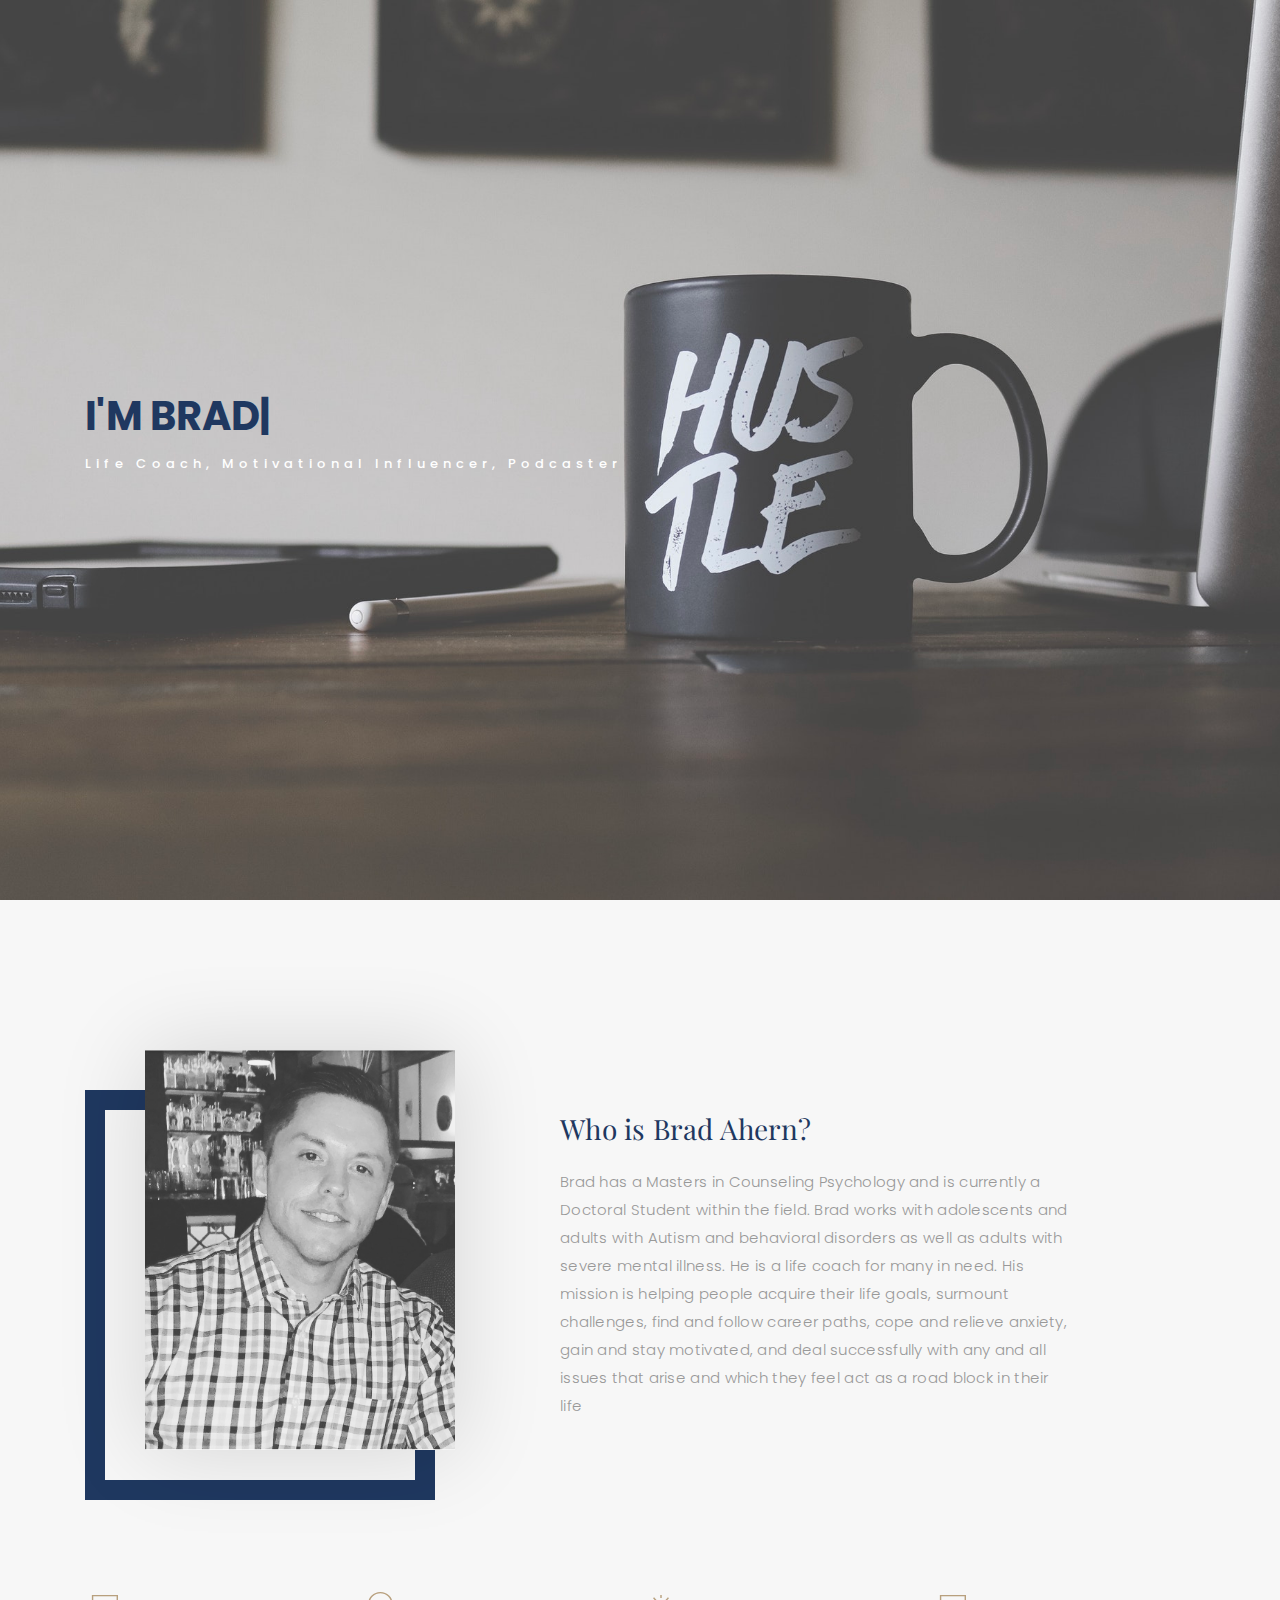
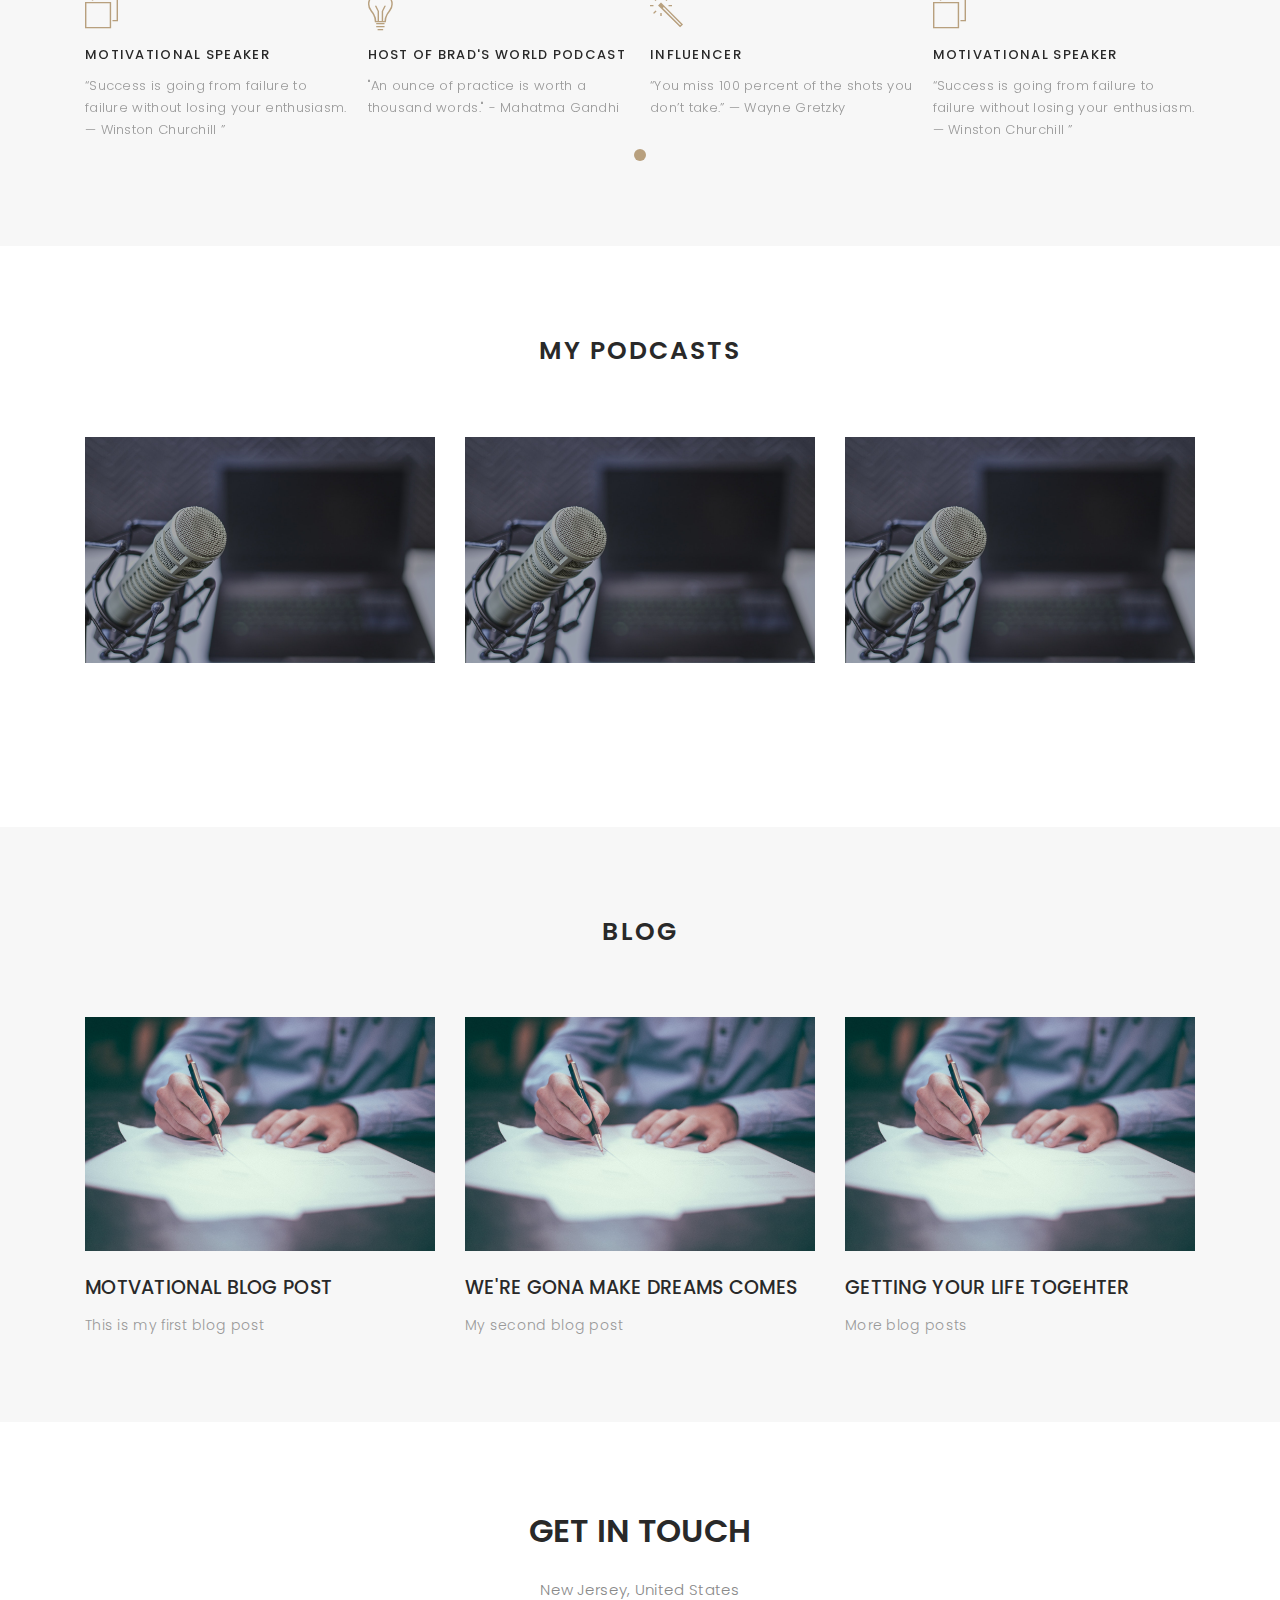
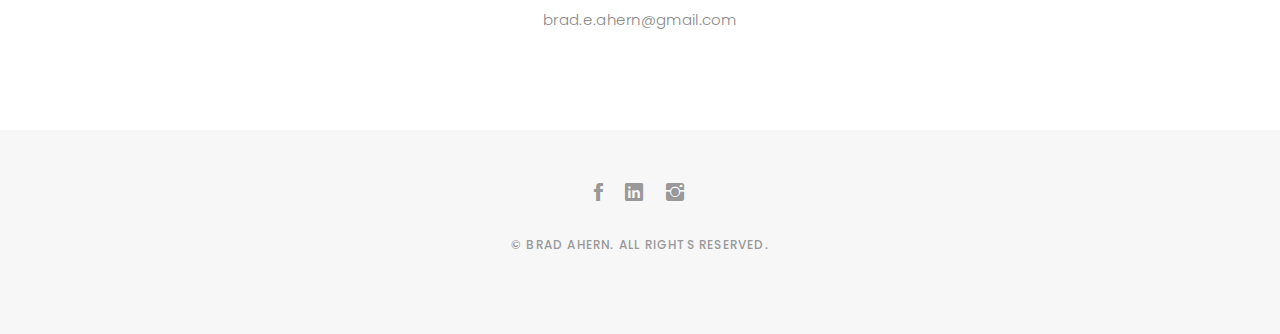
<file: index.html>
<!DOCTYPE html>
<html lang="en">

<head>
  <!-- meta -->
  <meta charset="utf-8">
  <meta content="width=device-width, initial-scale=1.0" name="viewport">

  <title>Brad's World</title>
  <meta content="" name="keywords">
  <meta content="" name="description">

  <!-- Google Fonts -->
  <link href="https://fonts.googleapis.com/css?family=Poppins:300,300i,400,400i,500,500i,600,600i,700,700i|Playfair+Display:400,400i,700,700i,900,900i" rel="stylesheet">

  <!-- Bootstrap CSS File -->
  <link href="lib/bootstrap/css/bootstrap.min.css" rel="stylesheet">

  <!-- Libraries CSS Files -->
  <link href="lib/ionicons/css/ionicons.min.css" rel="stylesheet">
  <link href="lib/owlcarousel/assets/owl.carousel.min.css" rel="stylesheet">
  <link href="lib/magnific-popup/magnific-popup.css" rel="stylesheet">
  <link href="lib/hover/hover.min.css" rel="stylesheet">

  <!-- Main Stylesheet File -->
  <link href="css/style.css" rel="stylesheet">

  <!-- Responsive css -->
  <link href="css/responsive.css" rel="stylesheet">

  <!-- Favicon -->
  <link rel="shortcut icon" href="images/logo.png">

</head>

<body>

  <!-- start section navbar -->
  <nav id="main-nav">
    <div class="row">
      <div class="container">

        <div class="logo">
          <a href="index.html"><img src="images/logo.png" alt="logo"></a>
        </div>

        <div class="responsive"><i data-icon="m" class="ion-navicon-round"></i></div>

        <ul class="nav-menu list-unstyled">
          <li><a href="#header" class="smoothScroll">Home</a></li>
          <li><a href="#about" class="smoothScroll">About</a></li>
          <li><a href="#portfolio" class="smoothScroll">Podcast</a></li>
          <li><a href="#journal" class="smoothScroll">Blog</a></li>
          <li><a href="#contact" class="smoothScroll">Contact</a></li>
        </ul>

      </div>
    </div>
  </nav>
  <!-- End section navbar -->


  <!-- start section header -->
  <div id="header" class="home">

    <div class="container">
      <div class="header-content">
        <h1>I'm <span class="typed"></span></h1>
        <p>Life Coach, Motivational Influencer, Podcaster</p>
      </div>
    </div>
  </div>
  <!-- End section header -->


  <!-- start section about us -->
  <div id="about" class="paddsection">
    <div class="container">
      <div class="row justify-content-between">

        <div class="col-lg-4 ">
          <div class="div-img-bg">
            <div class="about-img">
              <img src="images/brad.jpg" class="img-responsive" alt="me">
            </div>
          </div>
        </div>

        <div class="col-lg-7">
          <div class="about-descr">

            <p class="p-heading" id="brad">Who is Brad Ahern?<br> </p>
            <p class="separator"> Brad has a Masters in Counseling Psychology and is currently a Doctoral Student within the field. Brad works with adolescents and adults with Autism and behavioral disorders as well as adults with severe mental illness. He is a life coach for many in need. His mission is helping people acquire their life goals, surmount challenges, find and follow career paths, cope and relieve anxiety, gain and stay motivated, and deal successfully with any and all issues that arise and which they feel act as a road block in their life</p>

          </div>

        </div>
      </div>
    </div>
  </div>
  <!-- end section about us -->


  <!-- start section services -->
  <div id="services">
    <div class="container">

        <div class="services-carousel owl-theme">

          <div class="services-block">

            <i class="ion-ios-browsers-outline"></i>
            <span>Motivational Speaker</span>
            <p class="separator">“Success is going from failure to failure without losing your enthusiasm. — Winston Churchill
              ”</p>

          </div>

          <div class="services-block">

            <i class="ion-ios-lightbulb-outline"></i>
            <span>Host of Brad's World Podcast</span>
            <p class="separator">"An ounce of practice is worth a thousand words." - Mahatma Gandhi</p>

          </div>

          <div class="services-block">

            <i class="ion-ios-color-wand-outline"></i>
            <span>Influencer</span>
            <p class="separator">“You miss 100 percent of the shots you don’t take.” — Wayne Gretzky</p>

          </div>
       

         
        </div>

    </div>

  </div>
  <!-- end section services -->


  <!-- start section portfolio -->
  <div id="portfolio" class="text-center paddsection">

    <div class="container">
      <div class="section-title text-center">
        <h2>My Podcasts</h2>
      </div>
    </div>

    <div class="container">
      <div class="row">
        <div class="col-md-12">

          </div>

          <div class="portfolio-container">

            <div class="col-lg-4 col-md-6 portfolio-thumbnail all branding uikits webdesign">
                <a href=".html"><img src="images/microphone.jpeg" class="img-responsive" alt="img"></a>
                
              </a>
            </div>

            <div class="col-lg-4 col-md-6 portfolio-thumbnail all mockups uikits photography">
              <a class="popup-img" href="images/microphone.jpeg">
                <img src="images/microphone.jpeg"  alt="img">
              </a>
            </div>

            <div class="col-lg-4 col-md-6 portfolio-thumbnail all branding webdesig photographyn">
              <a class="popup-img" href="images/microphone.jpeg">
                <img src="images/microphone.jpeg" alt="img">
              </a>
            </div>


          </div>
        </div>
      </div>
    </div>

  </div>
  <!-- End section portfolio -->


  <!-- start section journal -->
  <div id="journal" class="text-left paddsection">

    <div class="container">
      <div class="section-title text-center">
        <h2>Blog</h2>
      </div>
    </div>

    <div class="container">
      <div class="journal-block">
        <div class="row">

          <div class="col-lg-4 col-md-6">
            <div class="journal-info">

              <a href="blog-single.html"><img src="images/blog.jpeg" class="img-responsive" alt="img"></a>

              <div class="journal-txt">

                <h4><a href="blog-single.html">MOTVATIONAL BLOG POST</a></h4>
                <p class="separator">This is my first blog post
                </p>

              </div>

            </div>
          </div>

          <div class="col-lg-4 col-md-6">
            <div class="journal-info">

              <a href="blog-single.html"><img src="images/blog.jpeg" class="img-responsive" alt="img"></a>

              <div class="journal-txt">

                <h4><a href="#blog-single.html">WE'RE GONA MAKE DREAMS COMES</a></h4>
                <p class="separator">My second blog post
                </p>
              </div>
            </div>
          </div>

          <div class="col-lg-4 col-md-6">
            <div class="journal-info">

              <a href="blog-single.html"><img src="images/blog.jpeg" class="img-responsive" alt="img"></a>

              <div class="journal-txt">

                <h4><a href="blog-single.html">GETTING YOUR LIFE TOGEHTER</a></h4>
                <p class="separator">More blog posts
                </p>
              </div>
            </div>
          </div>
        </div>
      </div>
    </div>

  </div>
  <!-- End section journal -->


  <!-- start sectoion contact -->
  <div id="contact" class="paddsection">
    <div class="col-md-4 offset-md-4">
      <div class="text-center">    
        <div class="contact-contact">         
          <h2 class="mb-30">GET IN TOUCH</h2>
          <ul class="contact-details">
            <li><span>New Jersey, United States</span></li>
            <li><span>brad.e.ahern@gmail.com</span></li>
          </ul>
        </div>
      </div>
    </div>
  </div>
  <!-- start sectoion contact -->


  <!-- start section footer -->
  <div id="footer" class="text-center">
    <div class="container">
      <div class="socials-media text-center">

        <ul class="list-unstyled">
          <li><a href="https://www.facebook.com/bradahern2"><i class="ion-social-facebook"></i></a></li>
          <li><a href="https://www.linkedin.com/in/brad-ahern-m-a-678994156/"><i class="ion-social-linkedin"></i></a></li>         
          <li><a href="https://www.instagram.com/bradsworldtho/"><i class="ion-social-instagram"></i></a></li>

        </ul>

      </div>

      <p>&copy; Brad Ahern. All rights reserved.</p>

    </div>
  </div>
  <!-- End section footer -->

  <!-- JavaScript Libraries -->
  <script src="lib/jquery/jquery.min.js"></script>
  <script src="lib/jquery/jquery-migrate.min.js"></script>
  <script src="lib/bootstrap/js/bootstrap.bundle.min.js"></script>
  <script src="lib/typed/typed.js"></script>
  <script src="lib/owlcarousel/owl.carousel.min.js"></script>
  <script src="lib/magnific-popup/magnific-popup.min.js"></script>
  <script src="lib/isotope/isotope.pkgd.min.js"></script>

  <!-- Contact Form JavaScript File -->
  <script src="contactform/contactform.js"></script>

  <!-- Template Main Javascript File -->
  <script src="js/main.js"></script>

</body>

</html>
</file>
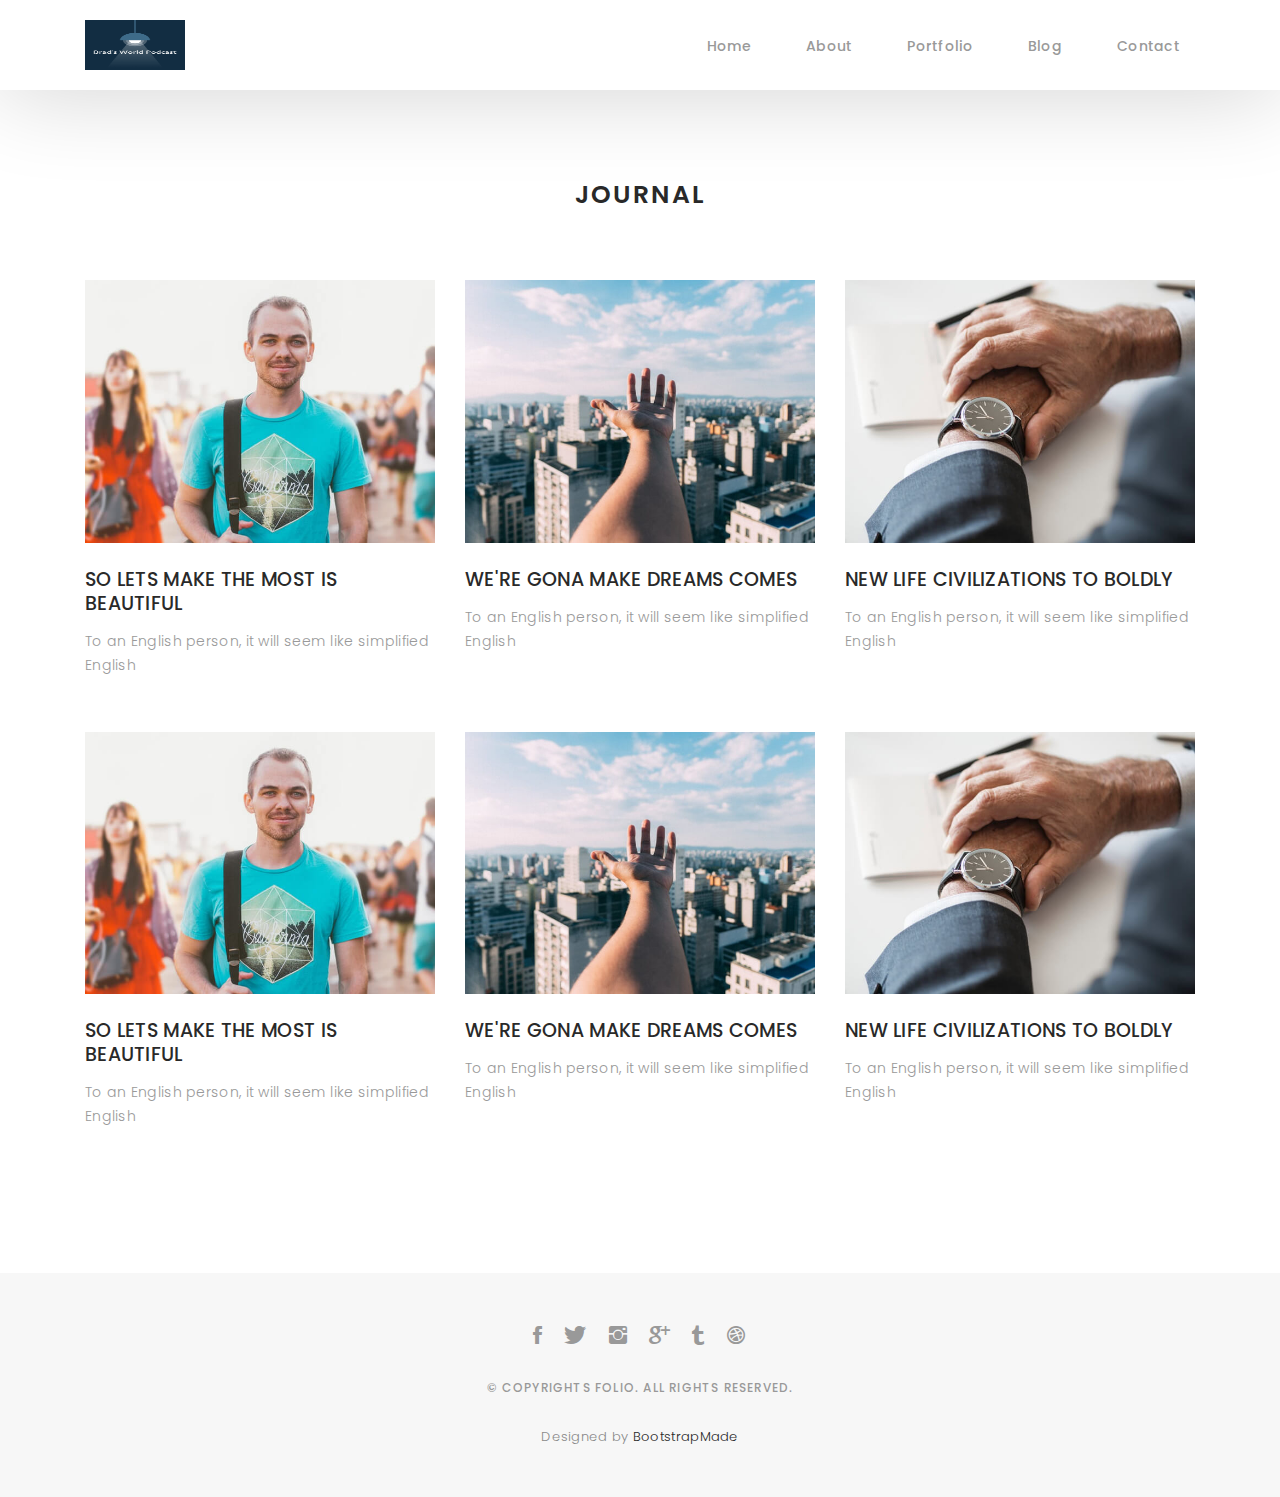
<file: blog-grid.html>
<!DOCTYPE html>
<html lang="en">

<head>
  <!-- meta -->
  <meta charset="utf-8">
  <meta content="width=device-width, initial-scale=1.0" name="viewport">

  <title>Folio - Blog Grid</title>
  <meta content="" name="keywords">
  <meta content="" name="description">

  <!-- Google Fonts -->
  <link href="https://fonts.googleapis.com/css?family=Poppins:300,300i,400,400i,500,500i,600,600i,700,700i|Playfair+Display:400,400i,700,700i,900,900i" rel="stylesheet">

  <!-- Bootstrap CSS File -->
  <link href="lib/bootstrap/css/bootstrap.min.css" rel="stylesheet">

  <!-- Libraries CSS Files -->
  <link href="lib/ionicons/css/ionicons.min.css" rel="stylesheet">
  <link href="lib/owlcarousel/assets/owl.carousel.min.css" rel="stylesheet">
  <link href="lib/magnific-popup/magnific-popup.css" rel="stylesheet">
  <link href="lib/hover/hover.min.css" rel="stylesheet">

  <!-- Blog Stylesheet File -->
  <link href="css/blog.css" rel="stylesheet">

  <!-- Main Stylesheet File -->
  <link href="css/style.css" rel="stylesheet">

  <!-- Responsive css -->
  <link href="css/responsive.css" rel="stylesheet">

  <!-- Favicon -->
  <link rel="shortcut icon" href="images/favicon.png">

  <!-- =======================================================
    Theme Name: Folio
    Theme URL: https://bootstrapmade.com/folio-bootstrap-portfolio-template/
    Author: BootstrapMade.com
    Author URL: https://bootstrapmade.com
  ======================================================= -->
</head>

<body>

  <!-- start section navbar -->
  <nav id="main-nav-subpage" class="subpage-nav">
    <div class="row">
      <div class="container">

        <div class="logo">
          <a href="index.html"><img src="images/logo.png" alt="logo"></a>
        </div>

        <div class="responsive"><i data-icon="m" class="ion-navicon-round"></i></div>

        <ul class="nav-menu list-unstyled">
          <li><a href="#homee" class="smoothScroll">Home</a></li>
          <li><a href="#about" class="smoothScroll">About</a></li>
          <li><a href="#portfolio" class="smoothScroll">Portfolio</a></li>
          <li><a href="#blog" class="smoothScroll">Blog</a></li>
          <li><a href="#contact" class="smoothScroll">Contact</a></li>
        </ul>

      </div>
    </div>
  </nav>
  <!-- End section navbar -->

  <!-- start section journal -->
  <div id="journal-blog" class="text-left  paddsections">

    <div class="container">
      <div class="section-title text-center">
        <h2>journal</h2>
      </div>
    </div>

    <div class="container">
      <div class="journal-block">
        <div class="row">

          <div class="col-lg-4 col-md-6">
            <div class="journal-info mb-30">

              <a href="blog-single.html"><img src="images/blog-post-1.jpg" class="img-responsive" alt="img"></a>

              <div class="journal-txt">

                <h4><a href="blog-single.html">SO LETS MAKE THE MOST IS BEAUTIFUL</a></h4>
                <p class="separator">To an English person, it will seem like simplified English
                </p>

              </div>

            </div>
          </div>

          <div class="col-lg-4 col-md-6">
            <div class="journal-info mb-30">

              <a href="blog-single.html"><img src="images/blog-post-2.jpg" class="img-responsive" alt="img"></a>

              <div class="journal-txt">

                <h4><a href="blog-single.html">WE'RE GONA MAKE DREAMS COMES</a></h4>
                <p class="separator">To an English person, it will seem like simplified English
                </p>

              </div>

            </div>
          </div>

          <div class="col-lg-4 col-md-6">
            <div class="journal-info mb-30">

              <a href="blog-single.html"><img src="images/blog-post-3.jpg" class="img-responsive" alt="img"></a>

              <div class="journal-txt">

                <h4><a href="blog-single.html">NEW LIFE CIVILIZATIONS TO BOLDLY</a></h4>
                <p class="separator">To an English person, it will seem like simplified English
                </p>

              </div>

            </div>
          </div>

          <div class="col-lg-4 col-md-6">
            <div class="journal-info mb-30">

              <a href="blog-single.html"><img src="images/blog-post-1.jpg" class="img-responsive" alt="img"></a>

              <div class="journal-txt">

                <h4><a href="blog-single.html">SO LETS MAKE THE MOST IS BEAUTIFUL</a></h4>
                <p class="separator">To an English person, it will seem like simplified English
                </p>

              </div>

            </div>
          </div>

          <div class="col-lg-4 col-md-6">
            <div class="journal-info mb-30">

              <a href="blog-single.html"><img src="images/blog-post-2.jpg" class="img-responsive" alt="img"></a>

              <div class="journal-txt">

                <h4><a href="blog-single.html">WE'RE GONA MAKE DREAMS COMES</a></h4>
                <p class="separator">To an English person, it will seem like simplified English
                </p>

              </div>

            </div>
          </div>

          <div class="col-lg-4 col-md-6">
            <div class="journal-info mb-30">

              <a href="blog-single.html"><img src="images/blog-post-3.jpg" class="img-responsive" alt="img"></a>

              <div class="journal-txt">

                <h4><a href="blog-single.html">NEW LIFE CIVILIZATIONS TO BOLDLY</a></h4>
                <p class="separator">To an English person, it will seem like simplified English
                </p>

              </div>

            </div>
          </div>

        </div>
      </div>
    </div>
  </div>
  <!-- End section journal -->


  <!-- start section footer -->
  <div id="footer" class="text-center">
    <div class="container">
      <div class="socials-media text-center">

        <ul class="list-unstyled">
          <li><a href="#"><i class="ion-social-facebook"></i></a></li>
          <li><a href="#"><i class="ion-social-twitter"></i></a></li>
          <li><a href="#"><i class="ion-social-instagram"></i></a></li>
          <li><a href="#"><i class="ion-social-googleplus"></i></a></li>
          <li><a href="#"><i class="ion-social-tumblr"></i></a></li>
          <li><a href="#"><i class="ion-social-dribbble"></i></a></li>
        </ul>

      </div>

      <p>&copy; Copyrights Folio. All rights reserved.</p>

      <div class="credits">
        <!--
          All the links in the footer should remain intact.
          You can delete the links only if you purchased the pro version.
          Licensing information: https://bootstrapmade.com/license/
          Purchase the pro version with working PHP/AJAX contact form: https://bootstrapmade.com/buy/?theme=Folio
        -->
        Designed by <a href="https://bootstrapmade.com/">BootstrapMade</a>
      </div>

    </div>
  </div>
  <!-- End section footer -->

  <!-- JavaScript Libraries -->
  <script src="lib/jquery/jquery.min.js"></script>
  <script src="lib/jquery/jquery-migrate.min.js"></script>
  <script src="lib/bootstrap/js/bootstrap.bundle.min.js"></script>
  <script src="lib/typed/typed.js"></script>
  <script src="lib/owlcarousel/owl.carousel.min.js"></script>
  <script src="lib/magnific-popup/magnific-popup.min.js"></script>
  <script src="lib/isotope/isotope.pkgd.min.js"></script>

  <!-- Contact Form JavaScript File -->
  <script src="contactform/contactform.js"></script>

  <!-- Template Main Javascript File -->
  <script src="js/main.js"></script>

</body>

</html>
</file>
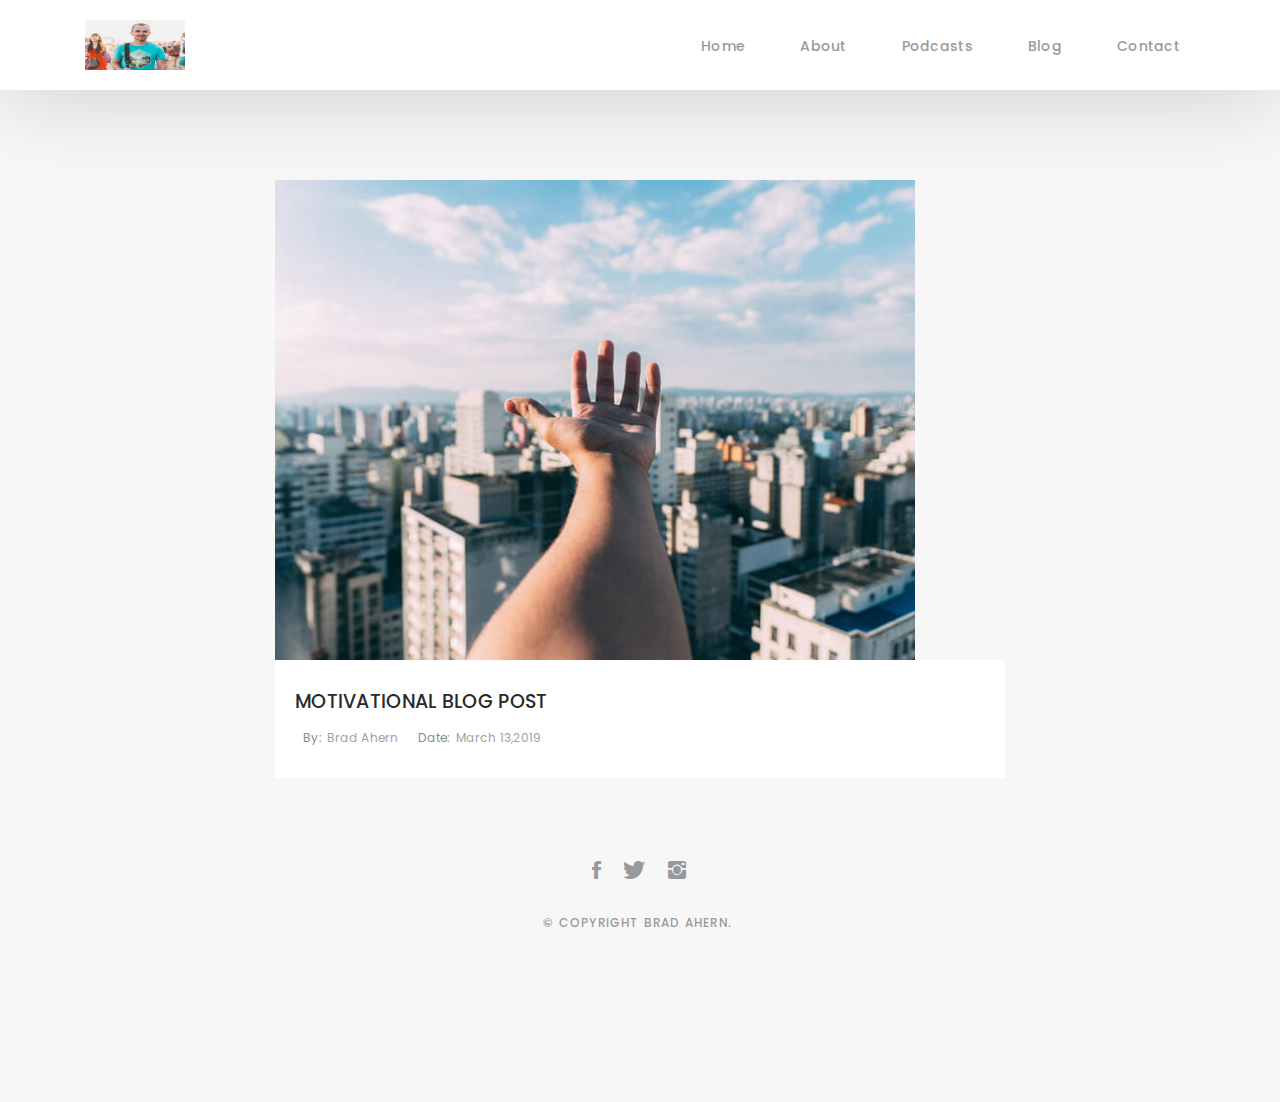
<file: blog-single.html>
<!DOCTYPE html>
<html lang="en">

<head>
  <!-- meta -->
  <meta charset="utf-8">
  <meta content="width=device-width, initial-scale=1.0" name="viewport">

  <title>Brad's world Blog</title>
  <meta content="" name="keywords">
  <meta content="" name="description">

  <!-- Google Fonts -->
  <link href="https://fonts.googleapis.com/css?family=Poppins:300,300i,400,400i,500,500i,600,600i,700,700i|Playfair+Display:400,400i,700,700i,900,900i" rel="stylesheet">

  <!-- Bootstrap CSS File -->
  <link href="lib/bootstrap/css/bootstrap.min.css" rel="stylesheet">

  <!-- Libraries CSS Files -->
  <link href="lib/ionicons/css/ionicons.min.css" rel="stylesheet">
  <link href="lib/owlcarousel/assets/owl.carousel.min.css" rel="stylesheet">
  <link href="lib/magnific-popup/magnific-popup.css" rel="stylesheet">
  <link href="lib/hover/hover.min.css" rel="stylesheet">

  <link href="index.html">

  <!-- Blog Stylesheet File -->
  <link href="css/blog.css" rel="stylesheet">

  <!-- Main Stylesheet File -->
  <link href="css/style.css" rel="stylesheet">

  <!-- Responsive css -->
  <link href="css/responsive.css" rel="stylesheet">

  <!-- Favicon -->
  <link rel="shortcut icon" href="images/logo.png">


</head>

<body>

  <!-- start section navbar -->
  <nav id="main-nav-subpage" class="subpage-nav">
    <div class="row">
      <div class="container">

        <div class="logo">
          <a href="index.html"><img src="images/blog-post-1.jpg" alt="logo"></a>
        </div>

        <div class="responsive"><i data-icon="m" class="ion-navicon-round"></i></div>

        <ul class="nav-menu list-unstyled">
          <li><a href="index.html" class="smoothScroll">Home</a></li>
          <li><a href="#about" class="smoothScroll">About</a></li>
          <li><a href="index.html" class="smoothScroll">Podcasts</a></li>
          <li><a href="#blog" class="smoothScroll">Blog</a></li>
          <li><a href="#contact" class="smoothScroll">Contact</a></li>
        </ul>
      </div>
    </div>
  </nav>
  <!-- End section navbar -->
  <!-- start section main content -->
  <div class="main-content paddsection">
    <div class="container">
      <div class="row justify-content-center">
        <div class="col-md-8 col-md-offset-2">
          <div class="row">
            <div class="container-main single-main">
              <div class="col-md-12">
                <div class="block-main mb-30">
                  <img src="images/blog-post-2.jpg" class="img-responsive" alt="reviews2">
                  <div class="content-main single-post padDiv">
                    <div class="journal-txt">
                      <h4><a href="#">MOTIVATIONAL BLOG POST</a></h4>
                    </div>
                    <div class="post-meta">
                      <ul class="list-unstyled mb-0">
                        <li class="author">by:<a href="#">Brad Ahern</a></li>
                        <li class="date">date:<a href="#">March 13,2019</a></li>    
                      </ul>
                    </div>
                  </div>
                </div>
              </div>
  </div>
  <!--  </div> -->
  <!-- start section main content -->

  <!-- start section footer -->
  <div id="footer" class="col-md-4 offset-md-4">
    <div class="container">
      <div class="socials-media text-center">

        <ul class="list-unstyled">
          <li><a href="#"><i class="ion-social-facebook"></i></a></li>
          <li><a href="#"><i class="ion-social-twitter"></i></a></li>
          <li><a href="#"><i class="ion-social-instagram"></i></a></li>
        </ul>

      </div>

      <p>&copy; Copyright Brad Ahern.</p>

      <div class="credits">
        <!--
          All the links in the footer should remain intact.
          You can delete the links only if you purchased the pro version.
          Licensing information: https://bootstrapmade.com/license/
          Purchase the pro version with working PHP/AJAX contact form: https://bootstrapmade.com/buy/?theme=Folio
        -->
      
      </div>

    </div>
  </div>
  <!-- End section footer -->

  <!-- JavaScript Libraries -->
  <script src="lib/jquery/jquery.min.js"></script>
  <script src="lib/jquery/jquery-migrate.min.js"></script>
  <script src="lib/bootstrap/js/bootstrap.bundle.min.js"></script>
  <script src="lib/typed/typed.js"></script>
  <script src="lib/owlcarousel/owl.carousel.min.js"></script>
  <script src="lib/magnific-popup/magnific-popup.min.js"></script>
  <script src="lib/isotope/isotope.pkgd.min.js"></script>

  <!-- Contact Form JavaScript File -->
  <script src="contactform/contactform.js"></script>

  <!-- Template Main Javascript File -->
  <script src="js/main.js"></script>

</body>

</html>
</file>
<file: css/responsive.css>
/** Width between 1200x to 0
 *  ~~~~~~~~~~~~~~~~~~~~~~~~~~~~~~~~~~~~
 */

@media (min-width: 1200px) {

}

/** Width between 992px to 1199px
 *  ~~~~~~~~~~~~~~~~~~~~~~~~~~~~~~~~~~~~
 */

@media (min-width: 992px) and (max-width: 1199px) {
  
}

/** Width between 768px to 991px
 *  ~~~~~~~~~~~~~~~~~~~~~~~~~~~~~~~~~~~~
 */

@media (min-width: 768px) and (max-width: 991px) {
  /* Navbar */
  nav {
    padding: 10px 15px;
  }
  .nav-menu {
    margin-top: 40px;
    display: none;
    float: none;
    width: 100%;
  }
  .nav-menu li {
    float: none;
    width: 100%;
    text-align: center;
    border-top: 1px solid #f7f7f7;
    line-height: 45px;
    margin-left: 0;
    padding-top: 10px;
    padding-bottom: 10px;
  }
  .responsive {
    float: right;
    padding-top: 15px;
    display: block;
  }
  /* About */
  .head-info .header-content .cmaster h1 {
    font-size: 32px;
  }
  #about .div-img-bg {
    padding: 0;
  }
  #about .div-img-bg .about-img img {
    margin-top: 0%;
    margin-left: calc(0% - 0px);
  }
  #about .about-descr .p-heading {
    font-size: 20px;
  }
  #about .about-descr .separator {
    max-width: 100%;
    margin-bottom: 0;
  }
  /* portfolio */
  #portfolio .portfolio-list .nav li {
    float: none;
    margin: 20px;
    display: inline-block;
  }
  /* journal */
  #journal .journal-block .journal-info {
    margin-bottom: 30px;
  }
  /* Contact */
  .contact-contact {
    margin-bottom: 30px;
  }
  /* Footer */
  #footer .socials-media ul li {
    margin-right: 0;
    margin-left: 0;
    float: none;
    display: inline-block;
  }
}

/** Width between 767px to 0
 *  ~~~~~~~~~~~~~~~~~~~~~~~~~~~~~~~~~~~~
 */

@media (max-width: 767px) {
  /* Navbar */
  nav {
    padding: 20px 15px;
  }
  .nav-menu {
    margin-top: 40px;
    display: none;
    float: none;
    width: 100%;
  }
  .nav-menu li {
    float: none;
    width: 100%;
    text-align: center;
    border-top: 1px solid #f7f7f7;
    line-height: 45px;
    margin-left: 0;
    padding-top: 10px;
    padding-bottom: 10px;
  }
  .responsive {
    float: right;
    padding-top: 15px;
    display: block;
  }
  /* About */
  .head-info .header-content h1 {
    font-size: 32px;
  }
  #about .div-img-bg {
    padding: 0;
  }
  #about .div-img-bg .about-img img {
    margin-top: 0%;
    margin-left: calc(0% - 0px);
  }
  #about .about-descr .p-heading {
    font-size: 20px;
  }
  #about .about-descr .separator {
    max-width: 100%;
    margin-bottom: 0;
  }
  /* portfolio */
  #portfolio .portfolio-list .nav li {
    float: none;
    margin: 20px;
    display: inline-block;
  }
  /* journal */
  #journal .journal-block .journal-info {
    margin-bottom: 30px;
  }
  /* Contact */
  .contact-contact {
    margin-bottom: 30px;
  }
  /* Footer */
  #footer .socials-media ul li {
    margin-right: 0;
    margin-left: 0;
    float: none;
    display: inline-block;
  }
}

/** Width between 600px to 0
 *  ~~~~~~~~~~~~~~~~~~~~~~~~~~~~~~~~~~~~
 */

@media (max-width: 600px) {
  /* Navbar */
  nav {
    padding: 20px 15px;
  }
  .nav-menu {
    margin-top: 40px;
    display: none;
    float: none;
    width: 100%;
  }
  .nav-menu li {
    float: none;
    width: 100%;
    text-align: center;
    border-top: 1px solid #f7f7f7;
    line-height: 45px;
    margin-left: 0;
    padding-top: 10px;
    padding-bottom: 10px;
  }
  .responsive {
    float: right;
    padding-top: 15px;
    display: block;
  }
  /* About */
  .head-info .header-content h1 {
    font-size: 32px;
  }
  #about .div-img-bg {
    padding: 0;
  }
  #about .div-img-bg .about-img img {
    margin-top: 0%;
    margin-left: calc(0% - 0px);
  }
  #about .about-descr .p-heading {
    font-size: 20px;
  }
  #about .about-descr .separator {
    max-width: 100%;
    margin-bottom: 0;
  }
  /* portfolio */
  #portfolio .portfolio-list .nav li {
    float: none;
    margin: 10px;
    display: inline-block;
  }
  /* journal */
  #journal .journal-block .journal-info {
    margin-bottom: 30px;
  }
  /* Contact */
  .contact-contact {
    margin-bottom: 30px;
  }
  /* Footer */
  #footer .socials-media ul li {
    margin-right: 0;
    margin-left: 0;
    float: none;
    display: inline-block;
  }
}

/** Width between 480px to 0
 *  ~~~~~~~~~~~~~~~~~~~~~~~~~~~~~~~~~~~~
 */

@media (max-width: 480px) {
  /* Navbar */
  nav {
    padding: 20px 15px;
  }
  .nav-menu {
    margin-top: 40px;
    display: none;
    float: none;
    width: 100%;
  }
  .nav-menu li {
    float: none;
    width: 100%;
    text-align: center;
    border-top: 1px solid #f7f7f7;
    line-height: 45px;
    margin-left: 0;
    padding-top: 10px;
    padding-bottom: 10px;
  }
  .responsive {
    float: right;
    padding-top: 15px;
    display: block;
  }
  /* About */
  .head-info .header-content h1 {
    font-size: 32px;
  }
  #about .div-img-bg {
    padding: 0;
  }
  #about .div-img-bg .about-img img {
    margin-top: 0%;
    margin-left: calc(0% - 0px);
  }
  #about .about-descr .p-heading {
    font-size: 20px;
  }
  #about .about-descr .separator {
    max-width: 100%;
    margin-bottom: 0;
  }
  /* portfolio */
  #portfolio .portfolio-list .nav li {
    float: none;
    margin: 20px;
  }
  /* journal */
  #journal .journal-block .journal-info {
    margin-bottom: 30px;
  }
  /* Contact */
  .contact-contact {
    margin-bottom: 30px;
  }
  /* Footer */
  #footer .socials-media ul li {
    margin-right: 0;
    margin-left: 0;
    float: none;
    display: inline-block;
  }
}

/** Width between 320px to 0
 *  ~~~~~~~~~~~~~~~~~~~~~~~~~~~~~~~~~~~~
 */

@media (max-width: 320px) {
  /* Navbar */
  nav {
    padding: 20px 15px;
  }
  .nav-menu {
    margin-top: 40px;
    display: none;
    float: none;
    width: 100%;
  }
  .nav-menu li {
    float: none;
    width: 100%;
    text-align: center;
    border-top: 1px solid #f7f7f7;
    line-height: 45px;
    margin-left: 0;
    padding-top: 10px;
    padding-bottom: 10px;
  }
  .responsive {
    float: right;
    padding-top: 15px;
    display: block;
  }
  /* About */
  .head-info .header-content h1 {
    font-size: 32px;
  }
  #about .div-img-bg {
    padding: 0;
  }
  #about .div-img-bg .about-img img {
    margin-top: 0%;
    margin-left: calc(0% - 0px);
  }
  #about .about-descr .p-heading {
    font-size: 20px;
  }
  #about .about-descr .separator {
    max-width: 100%;
    margin-bottom: 0;
  }
  /* portfolio */
  #portfolio .portfolio-list .nav li {
    float: none;
    margin: 20px;
  }
  /* journal */
  #journal .journal-block .journal-info {
    margin-bottom: 30px;
  }
  /* Contact */
  .contact-contact {
    margin-bottom: 30px;
  }
  /* Footer */
  #footer .socials-media ul li {
    margin-right: 0;
    margin-left: 0;
    float: none;
    display: inline-block;
  }
  /* Single page */
  .entry-comments-body span {
    display: inline-block;
    margin-right: 0;
  }
}
</file>
<file: css/blog.css>
/*-----------------------------------------------------------------------------------*/

/*  -  Navbar fixd page
/*-----------------------------------------------------------------------------------*/

.subpage-nav {
  display: block !important;
  position: relative;
}

/*-----------------------------------------------------------------------------------*/

/*  /* Single page */

/*-----------------------------------------------------------------------------------*/

/* main content */

.main-content {
  background: #f7f7f7;
}

.main-content .container-main {
  display: inline-block;
  width: 100%;
}

.main-content .container-main .block-main {
  margin-bottom: 30px;
  overflow: hidden;
}

.container-main .block-main .content-main {
  background: #fff none repeat scroll 0 0;
  display: inline-block;
  width: 100%;
}

.journal-txt h4 a {
  display: block;
  font-size: 19px;
  line-height: 24px;
  margin: 0 0 13px 0;
  font-weight: 500;
  color: #292929;
  -moz-transition: all 0.5s ease-in-out 0s;
  -ms-transition: all 0.5s ease-in-out 0s;
  -o-transition: all 0.5s ease-in-out 0s;
  -webkit-transition: all 0.5s ease-in-out 0s;
  transition: all 0.5s ease-in-out 0s;
}

.journal-txt h4 a:hover {
  color: #b8a07e;
  -moz-transition: all 0.5s ease-in-out 0s;
  -ms-transition: all 0.5s ease-in-out 0s;
  -o-transition: all 0.5s ease-in-out 0s;
  -webkit-transition: all 0.5s ease-in-out 0s;
  transition: all 0.5s ease-in-out 0s;
}

.post-meta ul li {
  font-size: 12px;
  font-weight: normal;
  margin-left: 8px;
  margin-right: 8px;
  text-transform: capitalize;
  display: inline-block;
  float: none;
}

.content-main .post-meta a {
  color: #a2a2a2;
  margin-left: 5px;
}

/* Commonts */

.comments {
  background: #fff;
}

.entry-comments h6 {
  margin-right: 10px;
  font-size: 13px;
  letter-spacing: 0.1em;
  font-weight: 500;
}

.entry-comments-item {
  margin-top: 40px;
  padding-bottom: 40px;
  border-bottom: 1px solid #f2f2f2;
}

.entry-comments-avatar {
  position: absolute;
  display: block;
  border-radius: 50%;
  width: 60px;
  height: 60px;
}

.entry-comments-body {
  padding-left: 86px;
}

.entry-comments-author {
  margin-right: 10px;
  font-size: 13px;
  color: #292929;
  letter-spacing: 0.1em;
  font-weight: 500;
}

.rep {
  font-size: 13px;
  color: #292929;
  letter-spacing: 0.1em;
  font-weight: 500;
  text-transform: capitalize;
}

.entry-comments span a {
  font-size: 13px;
  color: #999;
}

.entry-comments-reply {
  padding-left: 10%;
}

/* Commonts form */

.cmt {
  background: #fff;
}

blockquote {
  padding: 40px;
  background-color: #f2f2f2;
  margin: 30px 0;
  border: none;
  border-left: 4px solid #b8a07e;
}
</file>
<file: css/style.css>
/*
  Theme Name: Folio
  Theme URL: https://bootstrapmade.com/folio-bootstrap-portfolio-template/
  Author: BootstrapMade.com
  Author URL: https://bootstrapmade.com
*/

/*  General Styling
/*-----------------------------------------------------------------------------------*/

body {
  background: #ffffff;
  color: #898989;
  font-family: 'Poppins', helvetica;
  font-size: 15px;
  font-weight: 300;
  line-height: 20px;
  letter-spacing: 0.02em;
  overflow-x: hidden;
  margin: 0 auto;
  padding: 0;
  -moz-box-sizing: border-box;
  -ms-box-sizing: border-box;
  -o-box-sizing: border-box;
  -webkit-box-sizing: border-box;
  box-sizing: border-box;
}

h1, h2, h3, h4, h5, h6 {
  margin: 0;
}

h2 {
  color: #292929;
  font-weight: 600;
}

h4 {
  color: #292929;
  font-size: 14px;
  font-weight: 600;
}

a {
  color: #292929;
  text-decoration: none !important;
  -moz-transition: all 0.5s ease-in-out 0s;
  -ms-transition: all 0.5s ease-in-out 0s;
  -o-transition: all 0.5s ease-in-out 0s;
  -webkit-transition: all 0.5s ease-in-out 0s;
  transition: all 0.5s ease-in-out 0s;
}

a:hover {
  -moz-transition: all 0.5s ease-in-out 0s;
  -ms-transition: all 0.5s ease-in-out 0s;
  -o-transition: all 0.5s ease-in-out 0s;
  -webkit-transition: all 0.5s ease-in-out 0s;
  transition: all 0.5s ease-in-out 0s;
}

a:hover, a:focus {
  color: #b8a07e;
  text-decoration: underline;
}

nav ul li a {
  padding: 2px 0 0 0;
  position: relative;
  display: block;
  font-size: 12px;
  color: #999999;
  letter-spacing: 0.1em;
  font-weight: 500;
  line-height: 14px;
  text-transform: uppercase;
  -moz-transition: all 0.5s ease-in-out 0s;
  -ms-transition: all 0.5s ease-in-out 0s;
  -o-transition: all 0.5s ease-in-out 0s;
  -webkit-transition: all 0.5s ease-in-out 0s;
  transition: all 0.5s ease-in-out 0s;
}

p {
  margin: 25px 0;
  padding: 0;
  font-size: 15px;
  color: #999999;
  line-height: 28px;
}

::-moz-selection {
  background: #b8a07e;
  color: #fff;
}

::selection {
  background: #b8a07e;
  color: #fff;
}

.btn {
  background: #1f3860;
  border: medium none;
  border-radius: 0;
  color: #fff;
  font-size: 12px;
  height: 50px;
  line-height: 50px;
  padding: 0 30px;
  text-transform: uppercase;
}

.btn:hover, .btn:focus {
  color: #fff;
}

.padDiv {
  padding: 30px 20px;
}

.section-title {
  margin-bottom: 70px;
}

.section-title h2 {
  font-size: 25px;
  letter-spacing: 2px;
  text-transform: uppercase;
}

.form-control {
  background-color: transparent;
  border: 1px solid #999;
  border-radius: 0;
  color: #999999;
  font-size: 12px;
  font-weight: 500;
  height: 50px;
  letter-spacing: 0.1em;
  padding-left: 10px;
  margin: 0 0 25px 0;
  line-height: 14px;
  text-transform: uppercase;
}

.form-control:focus {
  box-shadow: none;
  outline: 0 none;
}

.paddsection {
  padding-top: 90px;
  padding-bottom: 90px;
}

.paddsections {
  padding-top: 90px;
  padding-bottom: 90px !important;
}

.hvr-shutter-in-horizontal::before {
  background: #333;
}

.hvr-shutter-in-horizontal:hover {
  background: #b8a07e;
}

.mb-30 {
  margin-bottom: 30px;
}

/*-----------------------------------------------------------------------------------*/
/*  Navbar Top
/*-----------------------------------------------------------------------------------*/

nav {
  position: fixed;
  background: #fff;
  z-index: 1000;
  width: 100%;
  padding: 20px;
  display: none;
  -webkit-box-shadow: 0px 2px 92px 0px rgba(0, 0, 0, 0.18);
  -moz-box-shadow: 0px 2px 92px 0px rgba(0, 0, 0, 0.18);
  box-shadow: 0px 2px 92px 0px rgba(0, 0, 0, 0.18);
}

.nav-menu {
  float: right;
  line-height: 32px;
  margin-bottom: 0;
  padding-top: 16px;
}

nav ul li {
  float: left;
  margin-right: 15px;
  font-family: 'Poppins', sans-serif;
  font-size: 14px;
  margin-left: 40px;
}

nav ul li a {
  padding: 2px 0 0 0;
  position: relative;
  display: block;
  font-size: 14px;
  color: #999999;
  font-family: 'Poppins', helvetica;
  font-weight: 500;
  line-height: 16px;
  text-transform: uppercase;
  letter-spacing: 0.02em;
  text-transform: capitalize;
}

.logo {
  float: left;
}

.logo img {
  width: 100px;
  height: 50px;
}

.responsive {
  display: none;
  font-size: 23px;
}

.active {
  color: #afafaf;
}

/*----------------------------------------------------------------------------------*/
/*  Header
/*-----------------------------------------------------------------------------------*/

#header {
  background: url("../images/podcast.jpeg") repeat scroll center center / cover;
  height: 100vh;
  width: 100%;
}


#header .header-content {
  height: 100vh;
  text-align: left;
  width: 100%;
  display: flex;
  justify-content: center;
  flex-direction: column;
}

.header-content h1 {
  font-size: 40px;
  font-weight: 700;
  margin-bottom: 10px;
  text-transform: uppercase;
  color: #1f3860;
}

.header-content p {
  font-size: 13px;
  letter-spacing: 5px;
  margin-top: 0;
  margin-bottom: 30px;
  text-transform: capitalize;
  color: #fff;
  font-weight: 500;
}

.header-content .list-social li {
  float: left;
  margin-right: 20px;
}

.header-content .list-social li i {
  color: #fff;
  font-size: 15px;
}

/*-----------------------------------------------------------------------------------*/
/*  Aout-us
/*-----------------------------------------------------------------------------------*/

#about {
  width: 100%;
  height: auto;
  background: #f7f7f7;
  padding-top: 190px;
}

#about .div-img-bg {
  padding-bottom: 30px;
  border: 20px solid #1f3860;
}

#about .div-img-bg .about-img img {
  width: 100%;
  box-shadow: 0px 0px 85px 0px rgba(0, 0, 0, 0.14);
  margin-top: -60px;
  margin-left: 40px;
  height: 400px;
  object-fit: cover;
}

#about .about-descr .p-heading {
  font-family: 'Playfair Display', serif;
  font-size: 28px;
  text-align: left;
  
}

#brad {
  color: #1f3860;
}

#about .about-descr .separator {
  max-width: 80%;
  margin-bottom: 0;
  text-align: left;
}

/*-----------------------------------------------------------------------------------*/
/*   Services
/*-----------------------------------------------------------------------------------*/

#services {
  background: #f7f7f7;
  position: relative;
  padding-bottom: 80px;
}

.owl-item {
  float: left;
}
.services-block span {
  margin: 10px 0;
  position: relative;
  font-size: 13px;
  color: #292929;
  letter-spacing: 0.1em;
  font-weight: 500;
  text-transform: uppercase;
  display: block;
}

.services-block .separator {
  margin: 0;
  font-size: 13px;
  line-height: 22px;
}

.services-block i {
  font-size: 44px;
  color: #b8a07e;
  line-height: 44px;
}


.services-carousel  .owl-stage-outer {
  overflow: hidden;
}

.services-carousel .owl-dots {
  margin-top: 5px;
  text-align: center;
}

.services-carousel .owl-dot {
  display: inline-block;
  margin: 0 5px;
  width: 12px !important;
  height: 12px !important;
  border-radius: 50%;
  border: 0;
  padding: 0 !important;
  background-color: #ddd;
  cursor: pointer;
}

.services-carousel .owl-dot.active {
  background-color: #b8a07e;
}

.owl-nav {
  display: none;
}


/*-----------------------------------------------------------------------------------*/
/*  Portfolio
/*-----------------------------------------------------------------------------------*/

#portfolio {
  position: relative;
  padding-bottom: 50px;
}

#portfolio .portfolio-list {
  margin-bottom: 50px;
}

#portfolio .portfolio-list .nav {
  display: inline-block;
  margin: 0;
}

#portfolio .portfolio-list .nav li {
  margin: 0 40px 0 0;
  float: left;
  font-size: 14px;
  color: #999999;
  line-height: 16px;
  cursor: pointer;
  font-family: 'Poppins', helvetica;
  font-weight: 500;
  letter-spacing: 0.02em;
  text-transform: capitalize;
  -moz-transition: all 0.5s ease-in-out 0s;
  -ms-transition: all 0.5s ease-in-out 0s;
  -o-transition: all 0.5s ease-in-out 0s;
  -webkit-transition: all 0.5s ease-in-out 0s;
  transition: all 0.5s ease-in-out 0s;
}

#portfolio .portfolio-list .nav li:hover, #portfolio .portfolio-list .nav li.filter-active  {
  color: #b8a07e;
  -moz-transition: all 0.5s ease-in-out 0s;
  -ms-transition: all 0.5s ease-in-out 0s;
  -o-transition: all 0.5s ease-in-out 0s;
  -webkit-transition: all 0.5s ease-in-out 0s;
  transition: all 0.5s ease-in-out 0s;
}

#portfolio .portfolio-container {
  display: inline-block;
  margin-bottom: 50px;
  width: 100%;
}

.portfolio-thumbnail {
  margin-bottom: 30px;
  overflow: hidden;
  min-height: 260px;
}

.portfolio-thumbnail img {
  max-width: 100%;
}

/*-----------------------------------------------------------------------------------*/
/*  Journal
/*-----------------------------------------------------------------------------------*/

#journal,  #journal-blog {
  height: auto;
  width: 100%;
  background: #f7f7f7;
  padding-bottom: 60px;
  position: relative;
}

#journal-blog {
  background: #fff;
  padding-bottom: 30px;
}

#journal .journal-block {
  display: inline-block;
  height: auto;
  width: 100%;
}

#journal .journal-block .journal-info {
  position: relative;
}

.journal-block .journal-info img {
  max-width: 100%;
}

.journal-block .journal-info .journal-txt {
  padding: 25px 0px;
  position: relative;
}

.journal-block .journal-info .journal-txt h4 a {
  display: block;
  font-size: 19px;
  line-height: 24px;
  margin: 0 0 13px 0;
  font-weight: 500;
  color: #292929;
  -moz-transition: all 0.5s ease-in-out 0s;
  -ms-transition: all 0.5s ease-in-out 0s;
  -o-transition: all 0.5s ease-in-out 0s;
  -webkit-transition: all 0.5s ease-in-out 0s;
  transition: all 0.5s ease-in-out 0s;
}

.journal-block .journal-info .journal-txt h4 a:hover {
  color: #b8a07e;
  -moz-transition: all 0.5s ease-in-out 0s;
  -ms-transition: all 0.5s ease-in-out 0s;
  -o-transition: all 0.5s ease-in-out 0s;
  -webkit-transition: all 0.5s ease-in-out 0s;
  transition: all 0.5s ease-in-out 0s;
}

.journal-block .journal-info .journal-txt p {
  margin: 0;
  font-size: 14px;
  line-height: 24px;
}

/*-----------------------------------------------------------------------------------*/
/*  Contact
/*-----------------------------------------------------------------------------------*/

#contact {
  height: auto;
  width: 100%;
}

.contact-details {
  list-style: none;
  margin: 0;
  padding: 0;
}

.contact-details li {
  padding-bottom: 10px;
}

#contact input, #contact textarea {
  width: 100%;
}


#contact  #sendmessage {
  color: #18d26e;
  border: 1px solid #18d26e;
  display: none;
  text-align: center;
  padding: 15px;
  font-weight: 600;
  margin: 15px;
}

#contact  #errormessage {
  color: red;
  display: none;
  border: 1px solid red;
  text-align: center;
  padding: 15px;
  font-weight: 600;
  margin: 15px;
}

#contact #sendmessage.show, #contact #errormessage.show, #contact .show {
  display: block;
}

#contact .validation {
  color: red;
  display: none;
  margin: 0 0 20px;
  font-weight: 400;
  font-size: 13px;
}

/*-----------------------------------------------------------------------------------*/
/*  Footer
/*-----------------------------------------------------------------------------------*/

#footer {
  background: #f7f7f7;
  padding-top: 50px;
  padding-bottom: 50px;
}

#footer .socials-media {
  width: 100%;
}

#footer .socials-media ul {
  display: inline-block;
  float: none;
  margin: 0 0 20px 0;
}

#footer .socials-media ul li {
  float: left;
  margin-left: 10px;
  margin-right: 10px;
}

#footer .socials-media ul li a {
  font-size: 24px;
  color: #999;
  letter-spacing: 0.1em;
  font-weight: 500;
  background: transparent;
  text-transform: uppercase;
  -moz-transition: all 0.5s ease-in-out 0s;
  -ms-transition: all 0.5s ease-in-out 0s;
  -o-transition: all 0.5s ease-in-out 0s;
  -webkit-transition: all 0.5s ease-in-out 0s;
  transition: all 0.5s ease-in-out 0s;
}

#footer .socials-media ul li a:hover {
  color: #b8a07e;
  -moz-transition: all 0.5s ease-in-out 0s;
  -ms-transition: all 0.5s ease-in-out 0s;
  -o-transition: all 0.5s ease-in-out 0s;
  -webkit-transition: all 0.5s ease-in-out 0s;
  transition: all 0.5s ease-in-out 0s;
}

#footer p {
  font-size: 12px;
  letter-spacing: 0.1em;
  font-weight: 500;
  margin-top: 0;
  text-transform: uppercase;
}

.credits {
  font-size: 13px;
}
</file>
